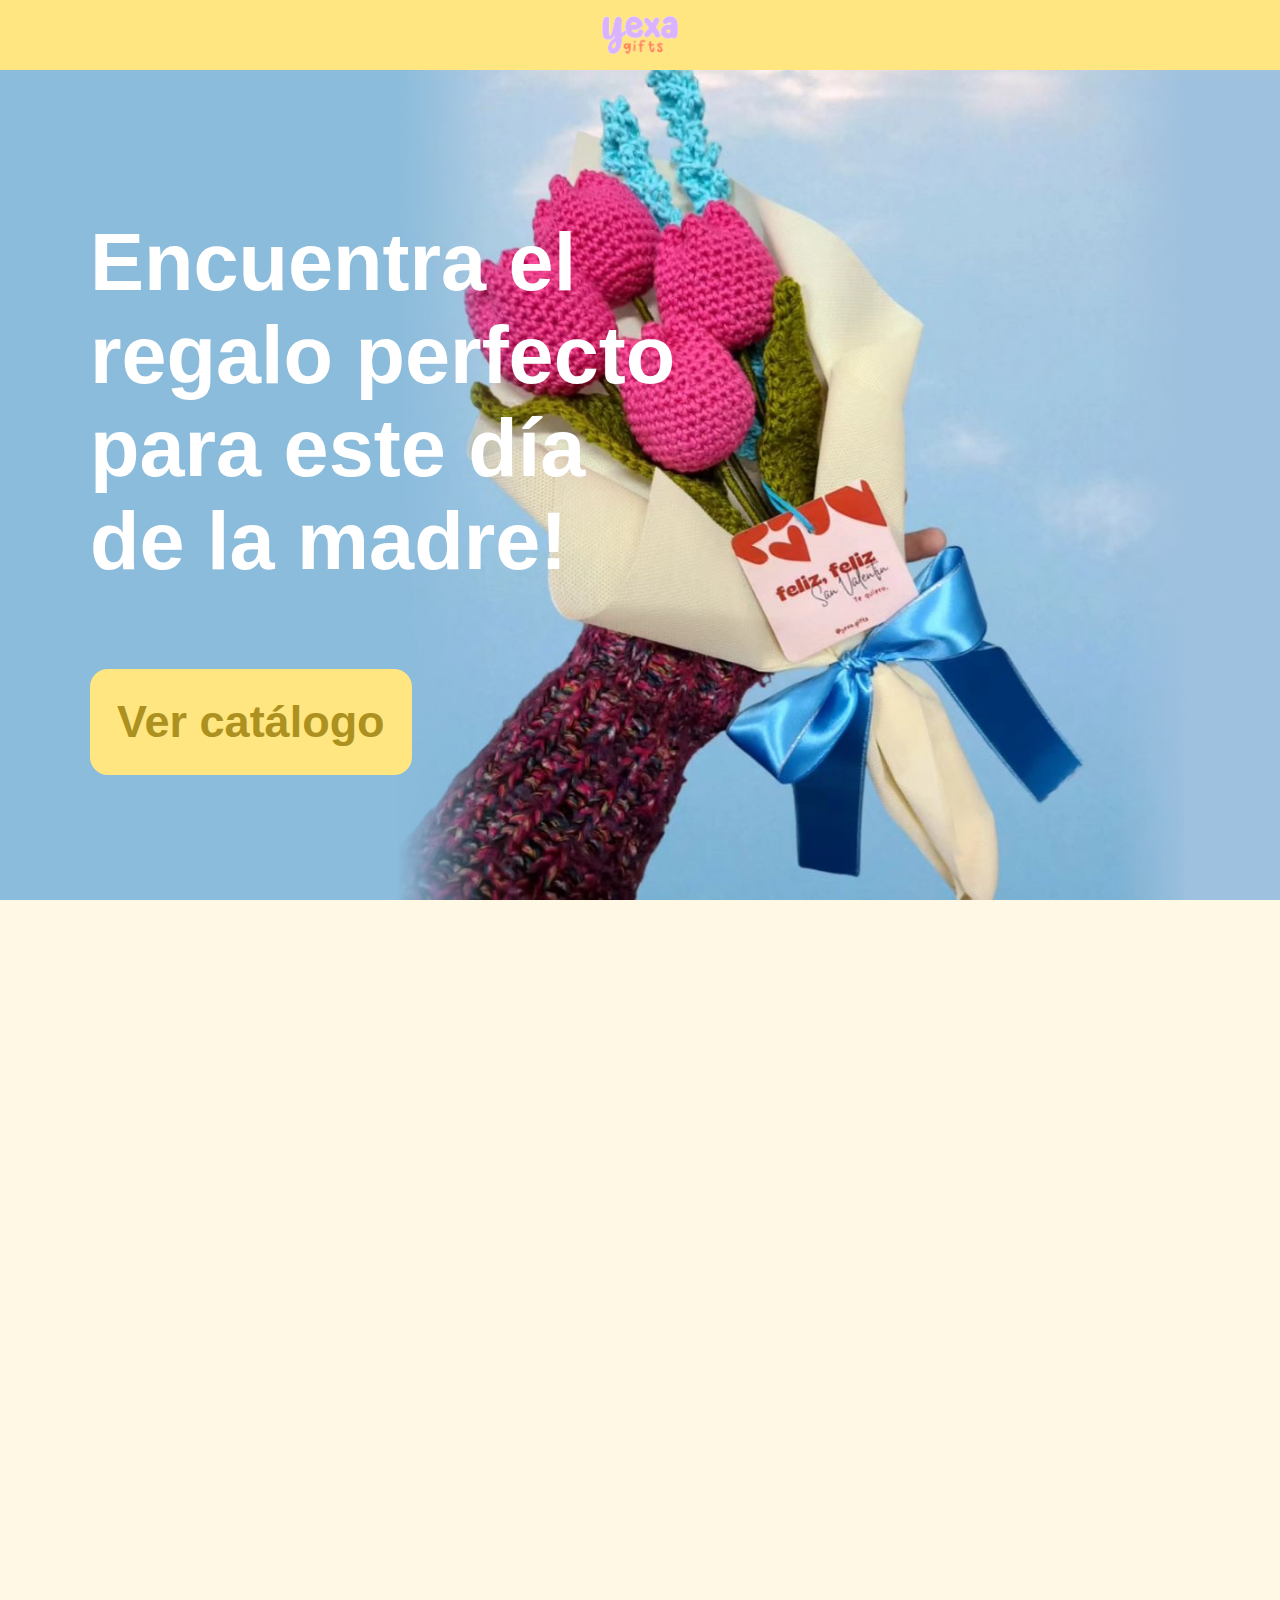
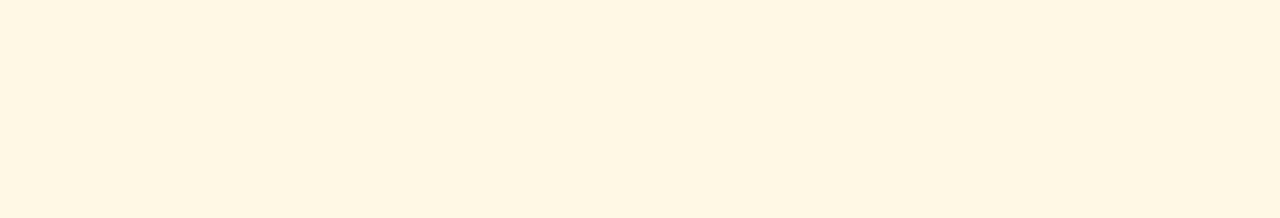
<file: index.html>
<!DOCTYPE html>
<html lang="en">
<head>
    <meta charset="UTF-8">
    <meta name="viewport" content="width=device-width, initial-scale=1.0">
    <link rel="stylesheet" href="styles.css">
    <link rel="icon" type="image/x-icon" href="img/yexagifts.ico">
    <title>YexaGifts</title>
    
</head>
<body>
    <div id="navbar" class="navbar">
        <img onclick="location.href='#slider'" src="img/logo.png" alt="Logo YexaGifts" class="logoHome">
    </div>

    <div id="slider" class="slider">
        <div style="padding: 0; margin: 0;">
            <img src="img/slider.jpeg" class="imgslider">
            <div class="posDiv">
                <p class="textP">Encuentra el regalo perfecto para este día de la madre!</p>
                <button onclick="location.href='#catalogo'" class="vercatBtn">Ver catálogo</button>
                <button onclick="abrirCatalogo()" class="vercatBtnCelulares">Ver catálogo</button>
            </div>
        </div>
    </div>

    <div  class="bodyF">

        <div id="catalogo"  class="catalogoEMBED">
            <iframe allowfullscreen="allowfullscreen" scrolling="no" class="fp-iframe"
                style="border: 0px; width: 90%; height: 100vh;" src="CatalogoFuente.html"></iframe>
        </div>

        <div style="background-image: url(img/cat.png);" onclick="abrirCatalogo()" id="catalogocelular" class="opcDiv">
        </div>


        <div style="background-image: url();" id="" class="opcDiv">
            </div>

        <div style="background-image: url();" id="" class="opcDiv">
            </div>

    </div>
    
</body>

<script>
    document.addEventListener('DOMContentLoaded', (event) => {
            const target1 = document.getElementById('catalogocelular');
            const target2 = document.getElementById('contacto');
            const target3 = document.getElementById('redes');

            target1.addEventListener('click', () => {
                target1.classList.toggle('clicked');
                setTimeout(() => {
                    target1.classList.toggle('clicked');
                },300);
            });
        });
</script>
<script>
    var prevScrollpos = window.pageYOffset;
    window.onscroll = function () {
        var currentScrollPos = window.pageYOffset;
        var navbar = document.getElementById("navbar");
        var menu = document.getElementById("menu");

        if (prevScrollpos > currentScrollPos) {
            navbar.classList.remove("hidden");
        } else {
            navbar.classList.add("hidden");
        }

        prevScrollpos = currentScrollPos;
    }
</script>
<script>
        function abrirCatalogo() {
                setTimeout(() => {
                    window.open('CatalogoFuente.html', '_blank');
                }, 500);
            }
</script>
<script>
        document.addEventListener('DOMContentLoaded', (event) => {
                const target = document.getElementById('catalogo');

                const observer = new IntersectionObserver((entries, observer) => {
                    entries.forEach(entry => {
                        if (entry.isIntersecting) {
                            console.log('El elemento es visible en la pantalla.');
                            entry.target.classList.remove('oculto');
                            entry.target.classList.add('visible');
                            
                        } else {
                            console.log('El elemento no es visible en la pantalla.');
                            entry.target.classList.remove('visible');
                            entry.target.classList.add('oculto');
                        }
                    });
                });

                observer.observe(target);
            });
</script>

<script>
    document.addEventListener("DOMContentLoaded", function () {
            setTimeout(()=>{
                var canvasElement = document.getElementById('canvas');

                canvasElement.style.backgroundColor = 'red';
            }, 20000);
        });
</script>

</html>
</file>
<file: styles.css>
body{
    background-color: #FFF8E5;
    margin: 0px;
    width: 100%;
}

.scroller {
    width: 300px;
    height: 100px;
    overflow-y: scroll;
    scrollbar-color: pink lightblue;
}

hr{
    border: none;
    border-left: 1px solid #e9d06c;
    height: 5vh;
    width: 0;
}

html {
    scroll-behavior: smooth;
}

.textP{
    font-family: 'Segoe UI', Tahoma, Geneva, Verdana, sans-serif;
    font-weight: 900;
    font-size: 9vh;
    width: 50%;
    color: white;

    animation: inicio 1s;
}

.vercatBtn{
    border-radius: 2vh;
    color: #ac9121;
    background-color: #FFE680;
    border: none;
    font-family: 'Segoe UI', Tahoma, Geneva, Verdana, sans-serif;
    font-weight: 800;
    font-size: 5vh;
    padding: 3vh;
    transition: ease-in-out 0.3s;
    
    animation: inicio 1s;
}


.vercatBtnCelulares{
    display: none;
    color: #ac9121;
    background-color: #FFE680;
    border: none;
    font-family: 'Segoe UI',
        Tahoma,
        Geneva,
        Verdana,
        sans-serif;
    font-weight: 800;
    transition: ease-in-out 0.3s;

    animation: inicio 1s;

    z-index: 4;
    font-size: 1.7vh;
    padding: 1vh;
    border-radius: 1vh;
}

.vercatBtn:hover{
    cursor: pointer;
    scale: 1.1;
    transition: ease-in-out 0.3s;
}

nav {
    position: relative;
    z-index: 200;
    /* Asegúrate de que el z-index sea mayor */
}

.navbar{
    background-color: #FFE680;
    height: 70px;
    width: 100%;
    display: flex;
    justify-content: center;
    position: fixed;
    top: 0;
    transition: top 0.3s;
    align-items: center;
    z-index: 100;
}

.navbar.hidden {
    top: -72px;
}

.imgslider{
    height: 100%;
    width: auto;
    z-index: 2;

    animation: inicio 1s;
}

.slider{
    width: 100%;
    height: 100vh;
    display: flex;
    flex-direction: row;
    justify-content: end;
    background-color: #8cbcdc;
}

.menuIcon {
    height: 100%;
    width: 40px;
    background-image: url("img/hamb.png");
    background-repeat: no-repeat;
    background-size: 70%;
    background-position: center;
    background-color: transparent;
    border-radius: 1vh;
    border: none;        
}

.menuIcon:hover {
    background-color: #e9d06c;
    transition: ease-in-out 0.3s;
}

.divMenuIcon {
    display: none;
    justify-content: start;
    align-items: center;
    background-color: transparent;
    padding: 0;
    width: 20%;
    height: 55%;
}

.logoHome {
    height: 55%;
    transition: ease-in-out 0.5s;
}

.logoHome:hover {
    cursor: pointer;
    scale: 1.1;
    transition: ease-in-out 0.3s;
}

.posDiv{
    position: absolute;
    top: 15vh;
    left: 10vh;
}

.bodyF{
    display: flex;
    flex-direction: column;
    align-items: center;
    justify-content: space-evenly;
    z-index: 40;

}

.opcDiv{
    display: none;
    border-radius: 2vh;
    background-position: center;
    background-size: cover;
    background-repeat: no-repeat;
    height: 25%;
    font-family: 'Segoe UI', Tahoma, Geneva, Verdana, sans-serif;
    font-weight: 900;
    color: white;
    background-color: #FFE680;
    font-size: 4vh;
    flex-direction: row;
    align-items: center;
    justify-content: center;
    width: 90%;

    box-shadow: 0px 5px 0px #ac9121;
}

.opcDiv.clicked {
    transform: translate(0, 10%);
    box-shadow: 0px 0px 0px transparent;
}

.catalogoEMBED{
    margin-top: 2vh;
    width: 60%;
    height: 100vh;
    display: flex;
    flex-direction: column;
    justify-content: center;
    align-items: center;

}

.catalogoEMBED.visible {
    animation: inicio 2s;
}

.catalogoEMBED.oculto {
    opacity: 0;
}

@keyframes inicio {
    from{
        opacity: 0;
    }
    to{
        opacity: 1;
    }
}

@media only screen and (max-width: 1100px) {
    .opcionesBtn{
        display: none;
    }
    .divMenuIcon{
        display: flex;
    }
    .slider{
        height: 40vh;
        justify-content: start;
        background-color: #9ec1df;
    }
    .textP{
        z-index: 4;
        font-size: 2vh;
        width: 100%;
    }
    .posDiv {
        top: 10vh;
        left: unset;
        right: 2vh;
        width: 30%;
    }
    .vercatBtn{
        display: none;
    }
    .vercatBtnCelulares{
        display: flex;
    }
    .bodyF{
        height: 53vh;
        width: 100%;
    }
    .opcDiv{
        display: flex;
    }
    .catalogoEMBED{
        display: none;
    }
}

.opcionesBtn{
    background-color: transparent;
    border: none;
    font-family: 'Segoe UI', Tahoma, Geneva, Verdana, sans-serif;
    font-size: x-large;
    font-weight: 600;
    color: #74621a;
    padding: 1vh 2vh;
    margin: 0px;
    border-radius: 1.5vh;

    transition: ease-in-out 0.3s;
}

.opcionesBtn:hover{
    cursor: pointer;
    color: white;
    background-color: #e9d06c;
    transition: ease-in-out 0.3s;
}
</file>
